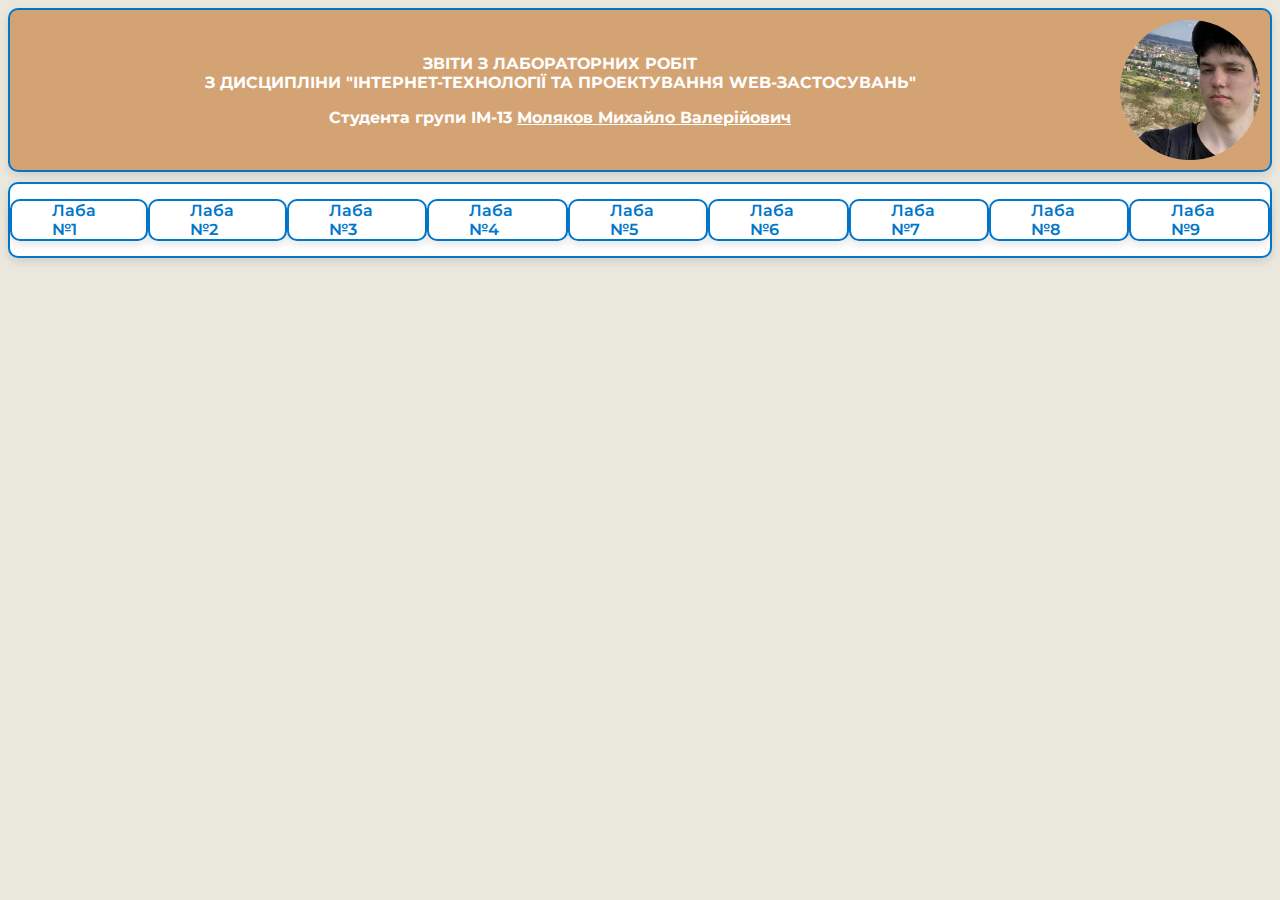
<file: 1_lab/index.html>
<!DOCTYPE html>
<html lang="en">
  <head>
    <meta charset="UTF-8" />
    <meta name="viewport" content="width=device-width, initial-scale=1.0" />
    <title>Document</title>
    <link rel="preconnect" href="https://fonts.googleapis.com" />
    <link rel="preconnect" href="https://fonts.gstatic.com" crossorigin />
    <link
      href="https://fonts.googleapis.com/css2?family=Montserrat:ital,wght@0,100..900;1,100..900&display=swap"
      rel="stylesheet"
    />
    <link rel="stylesheet" href="../css/styles.css" />
  </head>
  <body>
    <header class="title">
      <div class="title-text">
        <p>
          звіти з лабораторних робіт <br />
          з дисципліни "інтернет-технології та проектування web-застосувань"
        </p>
        <p>Студента групи ІМ-13 <span>Моляков Михайло Валерійович</span></p>
      </div>
	  <img class="StudentPhoto" src="../images/me.png" alt="Student photo" />
    </header>
    <main>
      <div class="labs">
        <a href="../1_lab.html" class="lab">Лаба №1</a>
        <a href="#" class="lab">Лаба №2</a>
        <a href="#" class="lab">Лаба №3</a>
        <a href="#" class="lab">Лаба №4</a>
        <a href="#" class="lab">Лаба №5</a>
        <a href="#" class="lab">Лаба №6</a>
        <a href="#" class="lab">Лаба №7</a>
        <a href="#" class="lab">Лаба №8</a>
        <a href="#" class="lab">Лаба №9</a>
      </div>
      <div class="labs-content"></div>
    </main>
  </body>
</html>
</file>
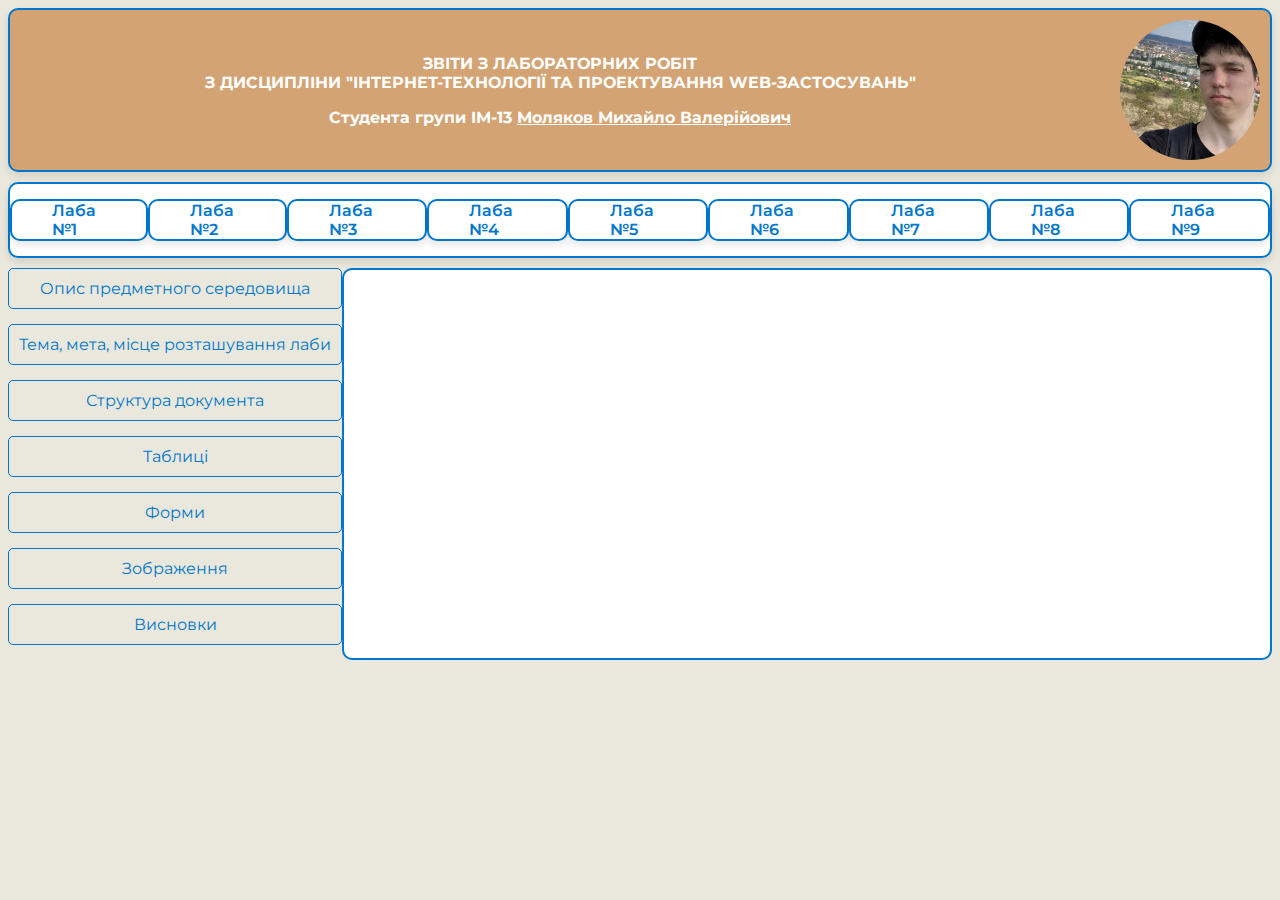
<file: 1_lab.html>
<!DOCTYPE html>
<html lang="en">
  <head>
    <meta charset="UTF-8" />
    <meta name="viewport" content="width=device-width, initial-scale=1.0" />
    <title>Document</title>
    <link rel="stylesheet" href="css/styles.css" />
    <link rel="preconnect" href="https://fonts.googleapis.com" />
    <link rel="preconnect" href="https://fonts.gstatic.com" crossorigin />
    <link
      href="https://fonts.googleapis.com/css2?family=Montserrat:ital,wght@0,100..900;1,100..900&display=swap"
      rel="stylesheet"
    />
  </head>
  <body>
    <header class="title">
      <!--<img class="kpi" src="images/kpi-symbol.png" alt="" />-->
      <div class="title-text">
        <p>
          звіти з лабораторних робіт <br />
          з дисципліни "інтернет-технології та проектування web-застосувань"
        </p>
        <p>Студента групи ІМ-13 <span>Моляков Михайло Валерійович</span></p>
      </div>
	  <img class="StudentPhoto" src="images/me.png" alt="Student photo" />
    </header>
    <main>
      <div class="labs">
        <a href="#" class="lab">Лаба №1</a>
        <a href="#" class="lab">Лаба №2</a>
        <a href="#" class="lab">Лаба №3</a>
        <a href="#" class="lab">Лаба №4</a>
        <a href="#" class="lab">Лаба №5</a>
        <a href="#" class="lab">Лаба №6</a>
        <a href="#" class="lab">Лаба №7</a>
        <a href="#" class="lab">Лаба №8</a>
        <a href="#" class="lab">Лаба №9</a>
      </div>
      <div class="labs-content">
        <div class="lab1/list">
          <a href="1_lab/subjectArea.html" class="list-item">Опис предметного середовища</a>
          <a href="1_lab/topic-aim.html" class="list-item"
            >Тема, мета, місце розташування лаби</a
          >
          <a href="1_lab/structure.html" class="list-item">Структура документа</a>
          <a href="1_lab/tables.html" class="list-item">Таблиці</a>
          <a href="1_lab/forms.html" class="list-item">Форми</a>
          <a href="1_lab/images.html" class="list-item">Зображення</a>
          <a href="1_lab/conclusions.html" class="list-item">Висновки</a>
        </div>
        <div class="list-content"></div>
      </div>
    </main>
  </body>
</html>
</file>
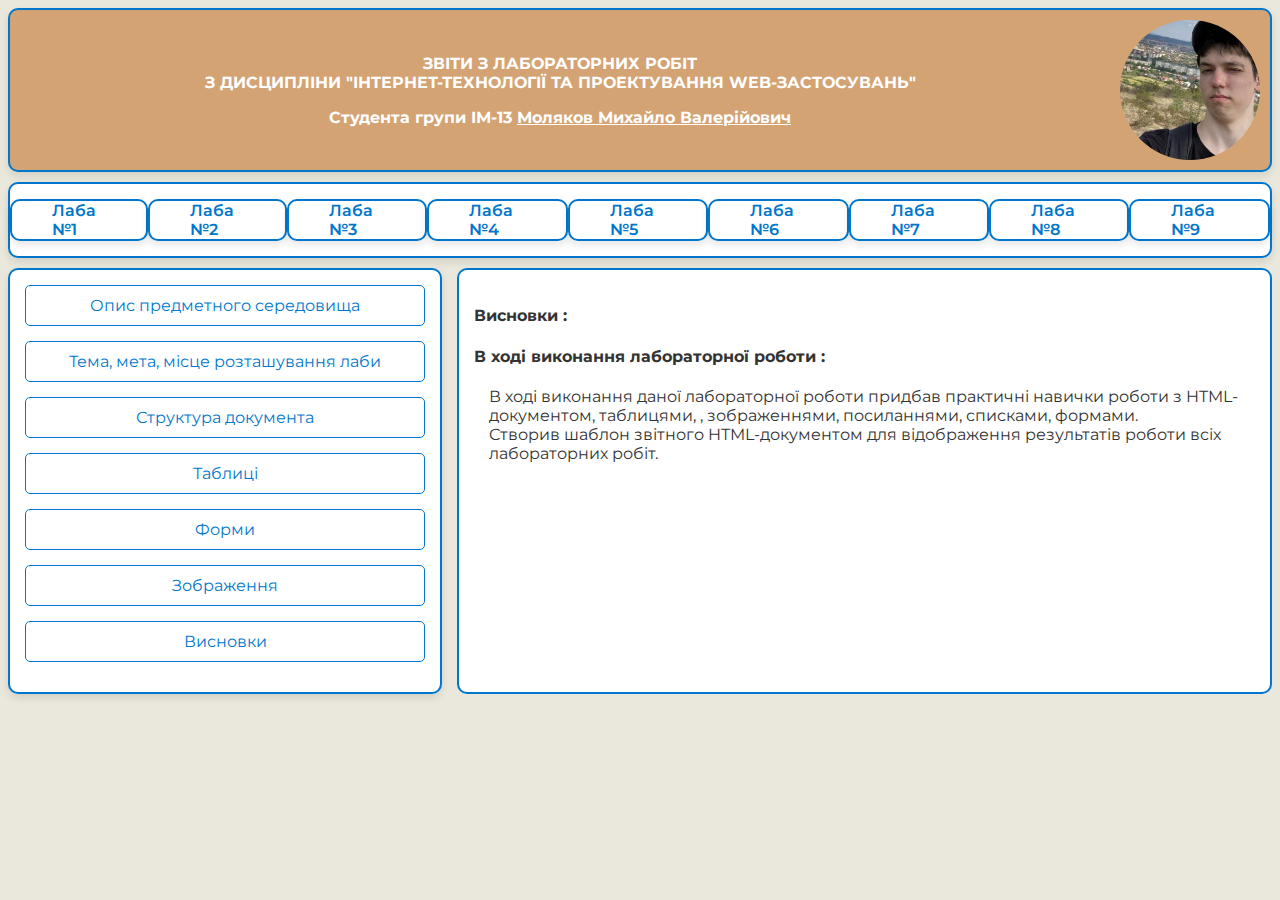
<file: 1_lab/conclusions.html>
<!DOCTYPE html>
<html lang="en">
  <head>
    <meta charset="UTF-8" />
    <meta name="viewport" content="width=device-width, initial-scale=1.0" />
    <title>Document</title>
    <link rel="stylesheet" href="../css/styles.css" />
    <link
      href="https://fonts.googleapis.com/css2?family=Montserrat:ital,wght@0,100..900;1,100..900&display=swap"
      rel="stylesheet"
    />
  </head>
  <body>
    <header class="title">
      <div class="title-text">
        <p>
          звіти з лабораторних робіт <br />
          з дисципліни "інтернет-технології та проектування web-застосувань"
        </p>
        <p>Студента групи ІМ-13 <span>Моляков Михайло Валерійович</span></p>
      </div>
	  <img class="StudentPhoto" src="../images/me.png" alt="Student photo" />
    </header>
    <main>
      <div class="labs">
        <a href="../1_lab.html" class="lab">Лаба №1</a>
        <a href="#" class="lab">Лаба №2</a>
        <a href="#" class="lab">Лаба №3</a>
        <a href="#" class="lab">Лаба №4</a>
        <a href="#" class="lab">Лаба №5</a>
        <a href="#" class="lab">Лаба №6</a>
        <a href="#" class="lab">Лаба №7</a>
        <a href="#" class="lab">Лаба №8</a>
        <a href="#" class="lab">Лаба №9</a>
      </div>
      <div class="labs-content">
        <div class="list">
          <a href="subjectArea.html" class="list-item">Опис предметного середовища</a>
          <a href="topic-aim.html" class="list-item"
            >Тема, мета, місце розташування лаби</a
          >
          <a href="structure.html" class="list-item">Структура документа</a>
          <a href="tables.html" class="list-item">Таблиці</a>
          <a href="forms.html" class="list-item">Форми</a>
          <a href="images.html" class="list-item">Зображення</a>
          <a href="conclusions.html" class="list-item">Висновки</a>
        </div>
        <div class="list-content">
          <h4>Висновки :</h4>
          <h4>В ході виконання лабораторної роботи :</h4>
          <p>
            В ході виконання даної лабораторної роботи придбав практичні навички роботи  з HTML-документом, таблицями, , зображеннями, посиланнями, списками, формами. </br>
            Створив шаблон звітного HTML-документом для відображення результатів роботи всіх лабораторних робіт.
          </p>
        </div>
      </div>
    </main>
  </body>
</html>
</file>
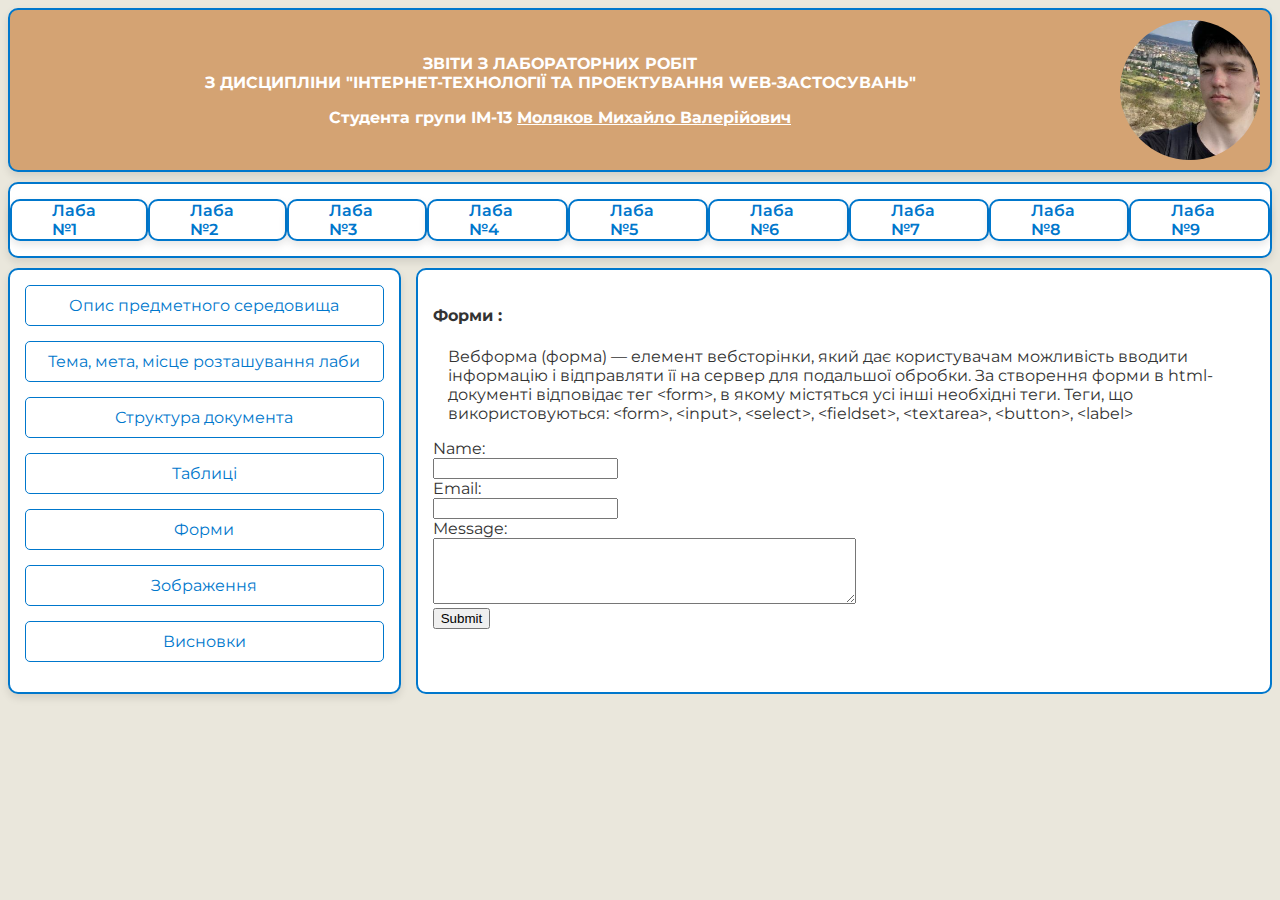
<file: 1_lab/forms.html>
<!DOCTYPE html>
<html lang="en">
  <head>
    <meta charset="UTF-8" />
    <meta name="viewport" content="width=device-width, initial-scale=1.0" />
    <title>Document</title>
    <link rel="stylesheet" href="../css/styles.css" />
    <link
      href="https://fonts.googleapis.com/css2?family=Montserrat:ital,wght@0,100..900;1,100..900&display=swap"
      rel="stylesheet"
    />
  </head>
  <body>
    <header class="title">
      <div class="title-text">
        <p>
          звіти з лабораторних робіт <br />
          з дисципліни "інтернет-технології та проектування web-застосувань"
        </p>
        <p>Студента групи ІМ-13 <span>Моляков Михайло Валерійович</span></p>
      </div>
	  <img class="StudentPhoto" src="../images/me.png" alt="Student photo" />
    </header>
    <main>
      <div class="labs">
        <a href="../1_lab.html" class="lab">Лаба №1</a>
        <a href="#" class="lab">Лаба №2</a>
        <a href="#" class="lab">Лаба №3</a>
        <a href="#" class="lab">Лаба №4</a>
        <a href="#" class="lab">Лаба №5</a>
        <a href="#" class="lab">Лаба №6</a>
        <a href="#" class="lab">Лаба №7</a>
        <a href="#" class="lab">Лаба №8</a>
        <a href="#" class="lab">Лаба №9</a>
      </div>
      <div class="labs-content">
        <div class="list">
          <a href="subjectArea.html" class="list-item">Опис предметного середовища</a>
          <a href="topic-aim.html" class="list-item"
            >Тема, мета, місце розташування лаби</a
          >
          <a href="structure.html" class="list-item">Структура документа</a>
          <a href="tables.html" class="list-item">Таблиці</a>
          <a href="forms.html" class="list-item">Форми</a>
          <a href="images.html" class="list-item">Зображення</a>
          <a href="conclusions.html" class="list-item">Висновки</a>
        </div>
        <div class="list-content">
          <h4>Форми :</h4>
          <p>
            Вебформа (форма) — елемент вебсторінки, який дає користувачам
            можливість вводити інформацію і відправляти її на сервер для
            подальшої обробки. За створення форми в html-документі відповідає
            тег &ltform&gt, в якому містяться усі інші необхідні теги. Теги, що
            використовуються: &ltform&gt, &ltinput&gt, &ltselect&gt,
            &ltfieldset&gt, &lttextarea&gt, &ltbutton&gt, &ltlabel&gt
          </p>
		  
		  <form action="/submit_form.php" method="post">
  <label for="name">Name:</label><br>
  <input type="text" id="name" name="name"><br>
  <label for="email">Email:</label><br>
  <input type="email" id="email" name="email"><br>
  <label for="message">Message:</label><br>
  <textarea id="message" name="message" rows="4" cols="50"></textarea><br>
  <input type="submit" value="Submit">
</form>
        </div>
      </div>
    </main>
  </body>
</html>
</file>
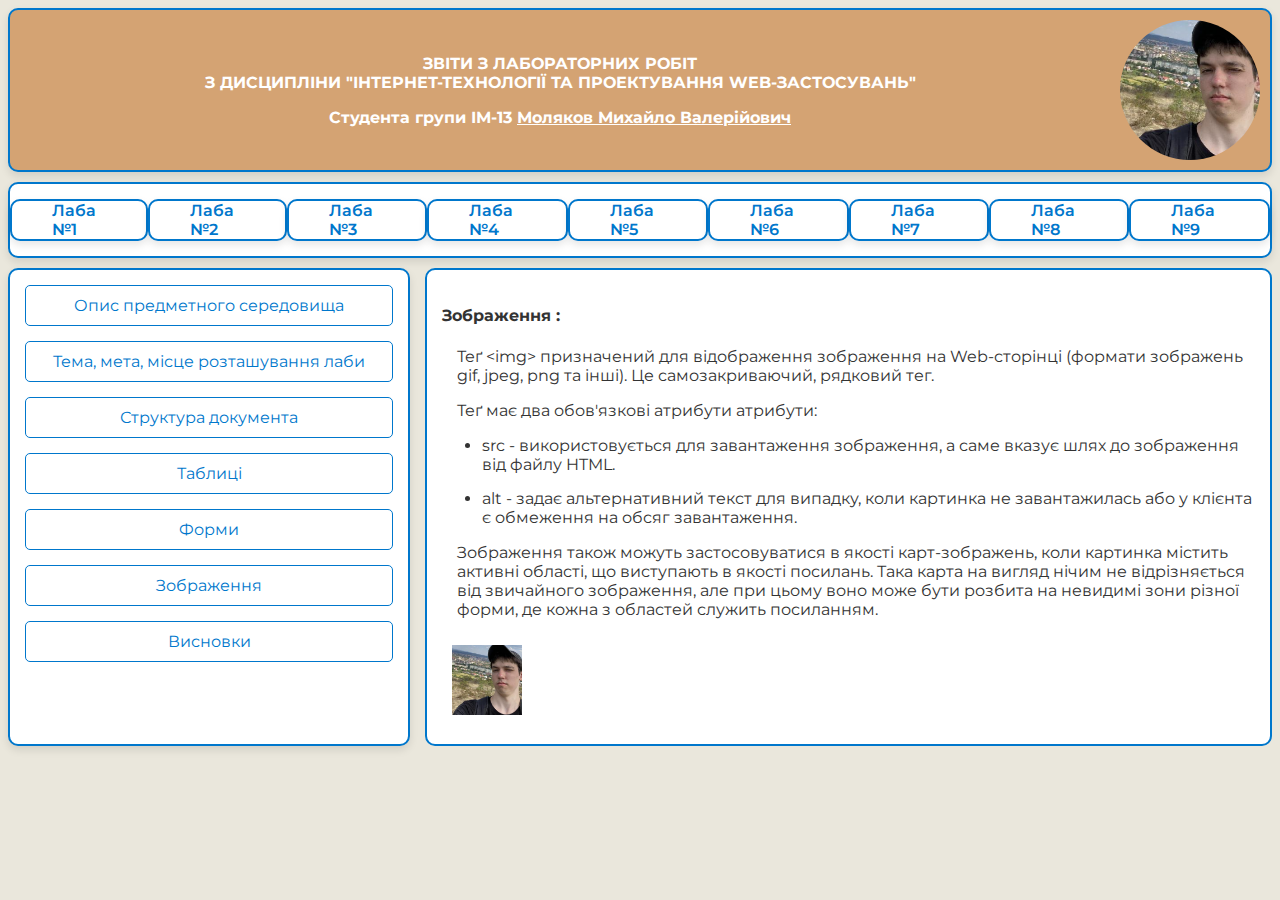
<file: 1_lab/images.html>
<!DOCTYPE html>
<html lang="en">
  <head>
    <meta charset="UTF-8" />
    <meta name="viewport" content="width=device-width, initial-scale=1.0" />
    <title>Document</title>
    <link rel="stylesheet" href="../css/styles.css" />
    <link
      href="https://fonts.googleapis.com/css2?family=Montserrat:ital,wght@0,100..900;1,100..900&display=swap"
      rel="stylesheet"
    />
  </head>
  <body>
    <header class="title">
      <div class="title-text">
        <p>
          звіти з лабораторних робіт <br />
          з дисципліни "інтернет-технології та проектування web-застосувань"
        </p>
        <p>Студента групи ІМ-13 <span>Моляков Михайло Валерійович</span></p>
      </div>
	  <img class="StudentPhoto" src="../images/me.png" alt="Student photo" />
    </header>
    <main>
      <div class="labs">
        <a href="../1_lab.html" class="lab">Лаба №1</a>
        <a href="#" class="lab">Лаба №2</a>
        <a href="#" class="lab">Лаба №3</a>
        <a href="#" class="lab">Лаба №4</a>
        <a href="#" class="lab">Лаба №5</a>
        <a href="#" class="lab">Лаба №6</a>
        <a href="#" class="lab">Лаба №7</a>
        <a href="#" class="lab">Лаба №8</a>
        <a href="#" class="lab">Лаба №9</a>
      </div>
      <div class="labs-content">
        <div class="list">
          <a href="subjectArea.html" class="list-item">Опис предметного середовища</a>
          <a href="topic-aim.html" class="list-item"
            >Тема, мета, місце розташування лаби</a
          >
          <a href="structure.html" class="list-item">Структура документа</a>
          <a href="tables.html" class="list-item">Таблиці</a>
          <a href="forms.html" class="list-item">Форми</a>
          <a href="images.html" class="list-item">Зображення</a>
          <a href="conclusions.html" class="list-item">Висновки</a>
        </div>
        <div class="list-content">
          <h4>Зображення :</h4>
          <p>
            Теґ &ltimg&gt призначений для відображення зображення на
            Web-сторінці (формати зображень gif, jpeg, png та інші). Це
            самозакриваючий, рядковий тег.
          </p>
          <p>Теґ має два обов'язкові атрибути атрибути:</p>
          <ul>
            <li>
              src - використовується для завантаження зображення, а саме вказує
              шлях до зображення від файлу HTML.
            </li>
            <li>
              alt - задає альтернативний текст для випадку, коли картинка не
              завантажилась або у клієнта є обмеження на обсяг завантаження.
            </li>
          </ul>
          <p>
            Зображення також можуть застосовуватися в якості карт-зображень,
            коли картинка містить активні області, що виступають в якості
            посилань. Така карта на вигляд нічим не відрізняється від звичайного
            зображення, але при цьому воно може бути розбита на невидимі зони
            різної форми, де кожна з областей служить посиланням.
          </p>
		   <img class="kpi" src="../images/me.png" alt="" />
        </div>
      </div>
    </main>
  </body>
</html>
</file>
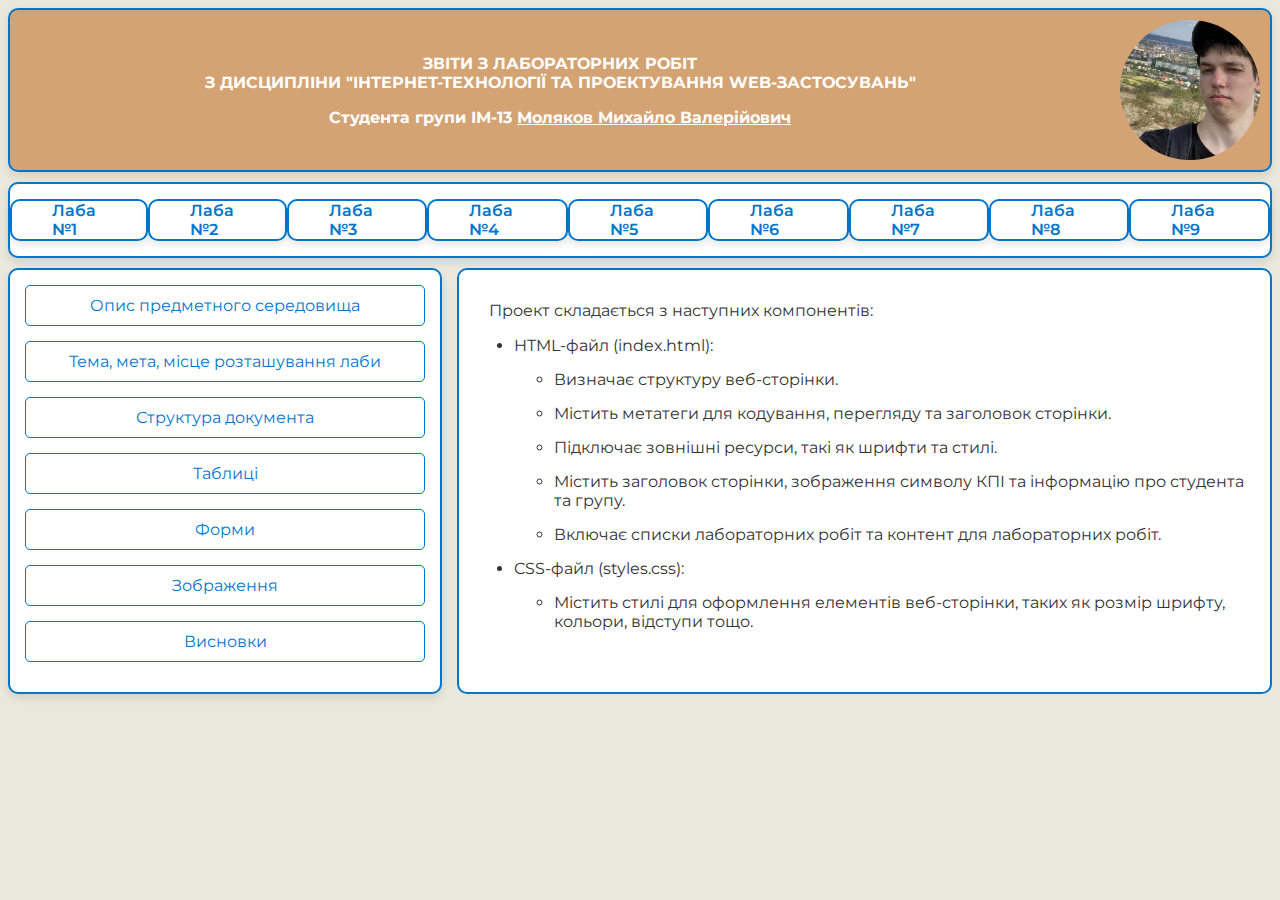
<file: 1_lab/structure.html>
<!DOCTYPE html>
<html lang="en">
  <head>
    <meta charset="UTF-8" />
    <meta name="viewport" content="width=device-width, initial-scale=1.0" />
    <title>Document</title>
    <link rel="stylesheet" href="../css/styles.css" />
    <link
      href="https://fonts.googleapis.com/css2?family=Montserrat:ital,wght@0,100..900;1,100..900&display=swap"
      rel="stylesheet"
    />
  </head>
  <body>
    <header class="title">
      <div class="title-text">
        <p>
          звіти з лабораторних робіт <br />
          з дисципліни "інтернет-технології та проектування web-застосувань"
        </p>
        <p>Студента групи ІМ-13 <span>Моляков Михайло Валерійович</span></p>
      </div>
	  <img class="StudentPhoto" src="../images/me.png" alt="Student photo" />
    </header>
    <main>
      <div class="labs">
        <a href="../1_lab.html" class="lab">Лаба №1</a>
        <a href="#" class="lab">Лаба №2</a>
        <a href="#" class="lab">Лаба №3</a>
        <a href="#" class="lab">Лаба №4</a>
        <a href="#" class="lab">Лаба №5</a>
        <a href="#" class="lab">Лаба №6</a>
        <a href="#" class="lab">Лаба №7</a>
        <a href="#" class="lab">Лаба №8</a>
        <a href="#" class="lab">Лаба №9</a>
      </div>
      <div class="labs-content">
        <div class="list">
          <a href="subjectArea.html" class="list-item">Опис предметного середовища</a>
          <a href="topic-aim.html" class="list-item"
            >Тема, мета, місце розташування лаби</a
          >
          <a href="structure.html" class="list-item">Структура документа</a>
          <a href="tables.html" class="list-item">Таблиці</a>
          <a href="forms.html" class="list-item">Форми</a>
          <a href="images.html" class="list-item">Зображення</a>
          <a href="conclusions.html" class="list-item">Висновки</a>
        </div>
        <div class="list-content">
          <p>Проект складається з наступних компонентів:</p>
          <ul>
            <li>HTML-файл (index.html):</li>
            <ul>
              <li>Визначає структуру веб-сторінки.</li>
              <li>
                Містить метатеги для кодування, перегляду та заголовок сторінки.
              </li>
              <li>Підключає зовнішні ресурси, такі як шрифти та стилі.</li>
              <li>
                Містить заголовок сторінки, зображення символу КПІ та інформацію
                про студента та групу.
              </li>
              <li>
                Включає списки лабораторних робіт та контент для лабораторних
                робіт.
              </li>
            </ul>
            <li>CSS-файл (styles.css):</li>
            <ul>
              <li>
                Містить стилі для оформлення елементів веб-сторінки, таких як
                розмір шрифту, кольори, відступи тощо.
              </li>
            </ul>
          </ul>
        </div>
      </div>
    </main>
  </body>
</html>
</file>
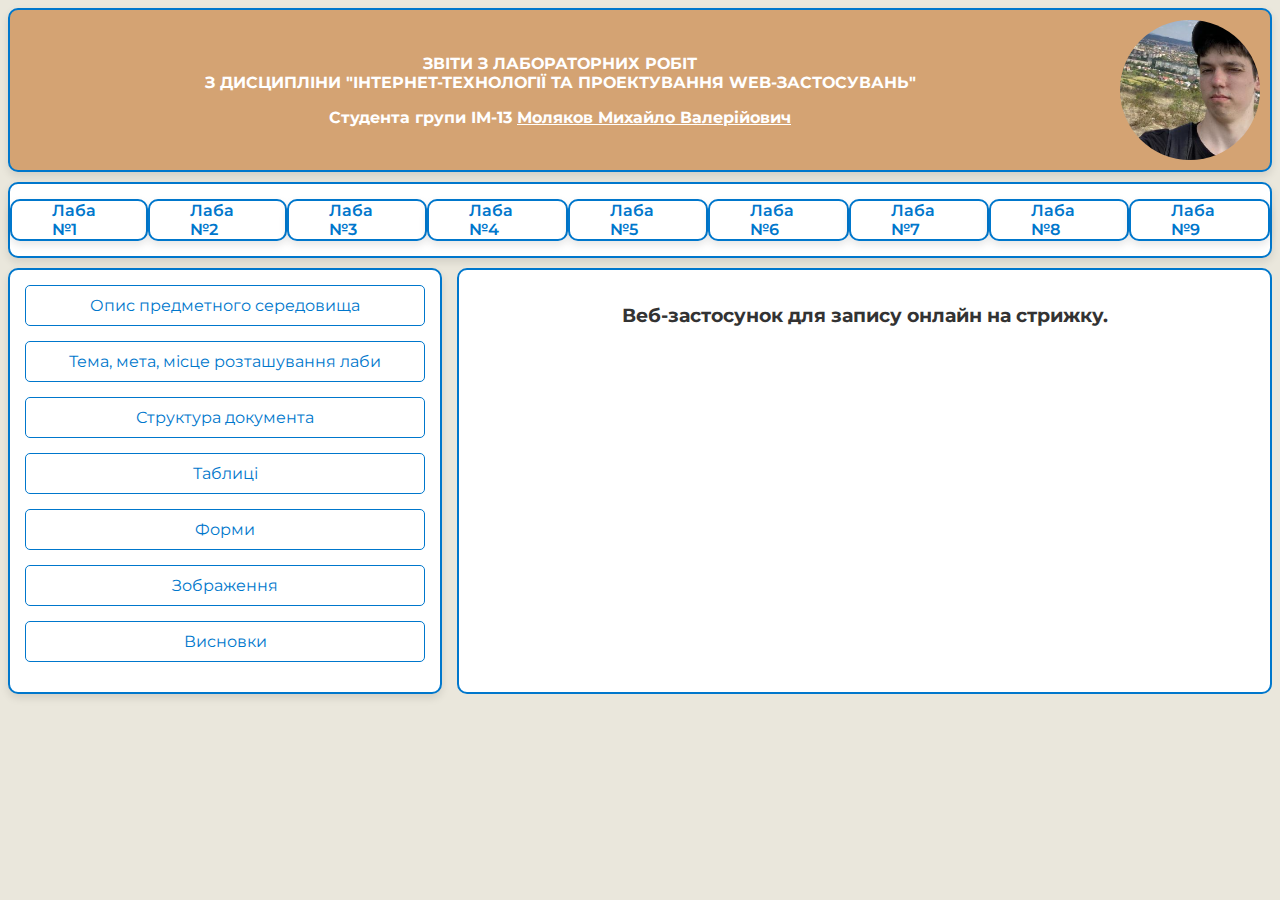
<file: 1_lab/subjectArea.html>
<!DOCTYPE html>
<html lang="en">
  <head>
    <meta charset="UTF-8" />
    <meta name="viewport" content="width=device-width, initial-scale=1.0" />
    <title>Document</title>
    <link rel="stylesheet" href="../css/styles.css" />
    <link rel="preconnect" href="https://fonts.googleapis.com" />
    <link rel="preconnect" href="https://fonts.gstatic.com" crossorigin />
    <link
      href="https://fonts.googleapis.com/css2?family=Montserrat:ital,wght@0,100..900;1,100..900&display=swap"
      rel="stylesheet"
    />
  </head>
  <body>
    <header class="title">
      <div class="title-text">
        <p>
          звіти з лабораторних робіт <br />
          з дисципліни "інтернет-технології та проектування web-застосувань"
        </p>
        <p>Студента групи ІМ-13 <span>Моляков Михайло Валерійович</span></p>
      </div>
	  <img class="StudentPhoto" src="../images/me.png" alt="Student photo" />
    </header>
    <main>
      <div class="labs">
        <a href="../1_lab.html" class="lab">Лаба №1</a>
        <a href="#" class="lab">Лаба №2</a>
        <a href="#" class="lab">Лаба №3</a>
        <a href="#" class="lab">Лаба №4</a>
        <a href="#" class="lab">Лаба №5</a>
        <a href="#" class="lab">Лаба №6</a>
        <a href="#" class="lab">Лаба №7</a>
        <a href="#" class="lab">Лаба №8</a>
        <a href="#" class="lab">Лаба №9</a>
      </div>
      <div class="labs-content">
        <div class="list">
          <a href="subjectArea.html" class="list-item">Опис предметного середовища</a>
          <a href="topic-aim.html" class="list-item"
            >Тема, мета, місце розташування лаби</a
          >
          <a href="structure.html" class="list-item">Структура документа</a>
          <a href="tables.html" class="list-item">Таблиці</a>
          <a href="forms.html" class="list-item">Форми</a>
          <a href="images.html" class="list-item">Зображення</a>
          <a href="conclusions.html" class="list-item">Висновки</a>
        </div>
        <div class="list-content">
          <h3>
            Веб-застосунок для запису онлайн на стрижку.
          </h3>
          
        </div>
      </div>
    </main>
  </body>
</html>
</file>
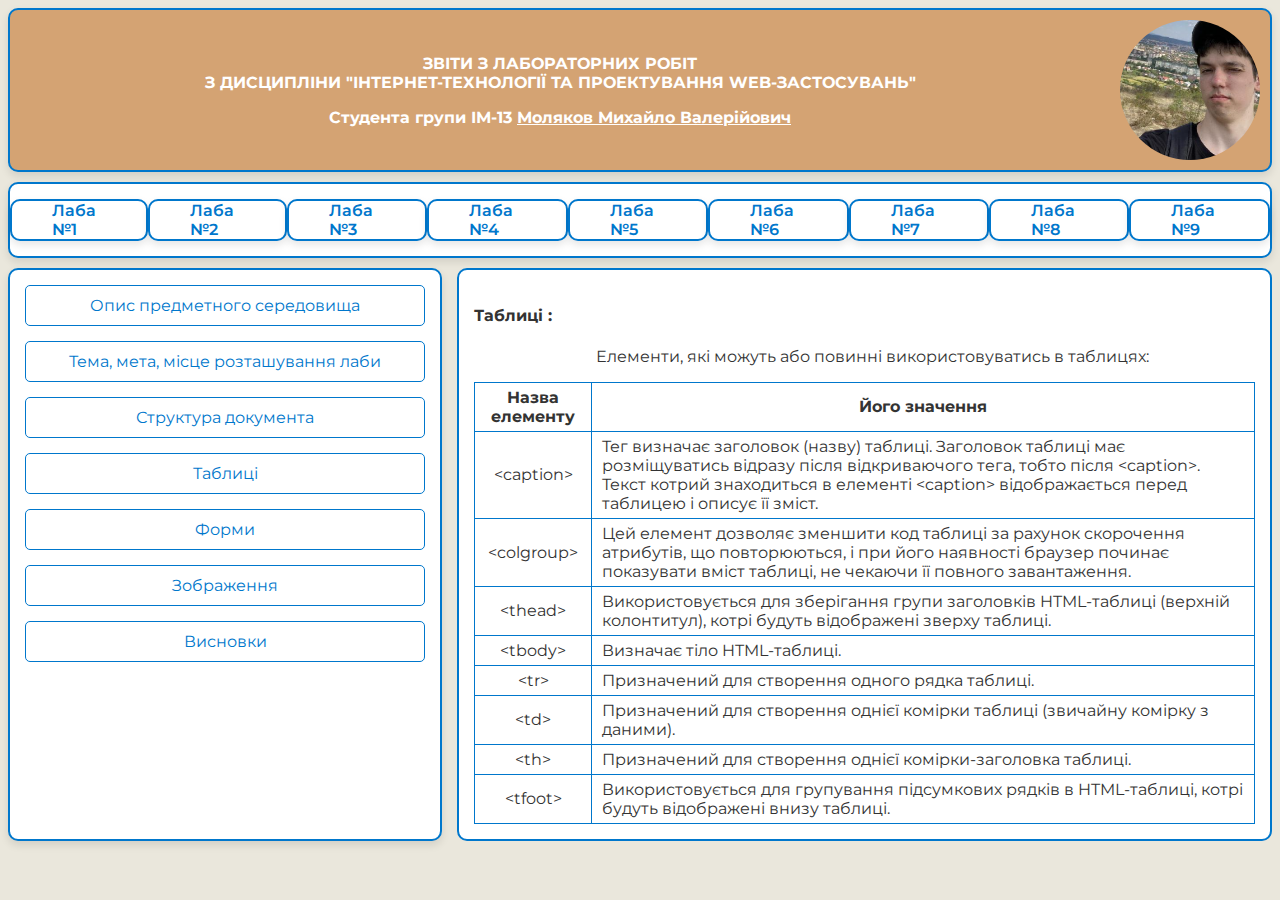
<file: 1_lab/tables.html>
<!DOCTYPE html>
<html lang="en">
  <head>
    <meta charset="UTF-8" />
    <meta name="viewport" content="width=device-width, initial-scale=1.0" />
    <title>Document</title>
    <link rel="stylesheet" href="../css/styles.css" />
    <link
      href="https://fonts.googleapis.com/css2?family=Montserrat:ital,wght@0,100..900;1,100..900&display=swap"
      rel="stylesheet"
    />
  </head>
  <body>
    <header class="title">
      <div class="title-text">
        <p>
          звіти з лабораторних робіт <br />
          з дисципліни "інтернет-технології та проектування web-застосувань"
        </p>
        <p>Студента групи ІМ-13 <span>Моляков Михайло Валерійович</span></p>
      </div>
	  <img class="StudentPhoto" src="../images/me.png" alt="Student photo" />
    </header>
    <main>
      <div class="labs">
        <a href="../1_lab.html" class="lab">Лаба №1</a>
        <a href="#" class="lab">Лаба №2</a>
        <a href="#" class="lab">Лаба №3</a>
        <a href="#" class="lab">Лаба №4</a>
        <a href="#" class="lab">Лаба №5</a>
        <a href="#" class="lab">Лаба №6</a>
        <a href="#" class="lab">Лаба №7</a>
        <a href="#" class="lab">Лаба №8</a>
        <a href="#" class="lab">Лаба №9</a>
      </div>
      <div class="labs-content">
        <div class="list">
          <a href="subjectArea.html" class="list-item">Опис предметного середовища</a>
          <a href="topic-aim.html" class="list-item"
            >Тема, мета, місце розташування лаби</a
          >
          <a href="structure.html" class="list-item">Структура документа</a>
          <a href="tables.html" class="list-item">Таблиці</a>
          <a href="forms.html" class="list-item">Форми</a>
          <a href="images.html" class="list-item">Зображення</a>
          <a href="conclusions.html" class="list-item">Висновки</a>
        </div>
        <div class="list-content">
          <h4>Таблиці :</h4>
          <p class="elements">
            Елементи, які можуть або повинні використовуватись в таблицях:
          </p>

          <table id="id">
            <tr>
              <th>Назва елементу</th>
              <th style="text-align: center">Його значення</th>
            </tr>
            <tr>
              <td>&ltcaption&gt</td>
              <td colspan="4">
                Тег визначає заголовок (назву) таблиці. Заголовок таблиці має
                розміщуватись відразу після відкриваючого тега, тобто після
                &ltcaption&gt. Текст котрий знаходиться в елементі &ltcaption&gt
                відображається перед таблицею і описує її зміст.
              </td>
            </tr>
            <tr>
              <td>&ltcolgroup&gt</td>
              <td colspan="4">
                Цей елемент дозволяє зменшити код таблиці за рахунок скорочення
                атрибутів, що повторюються, і при його наявності браузер починає
                показувати вміст таблиці, не чекаючи її повного завантаження.
              </td>
            </tr>
            <tr>
              <td>&ltthead&gt</td>
              <td colspan="4">
                Використовується для зберігання групи заголовків HTML-таблиці
                (верхній колонтитул), котрі будуть відображені зверху таблиці.
              </td>
            </tr>
            <tr>
              <td>&lttbody&gt</td>
              <td colspan="4">Визначає тіло HTML-таблиці.</td>
            </tr>
            <tr>
              <td>&lttr&gt</td>
              <td colspan="4">
                Призначений для створення одного рядка таблиці.
              </td>
            </tr>
            <tr>
              <td>&lttd&gt</td>
              <td colspan="4">
                Призначений для створення однієї комірки таблиці (звичайну
                комірку з даними).
              </td>
            </tr>
            <tr>
              <td>&ltth&gt</td>
              <td colspan="4">
                Призначений для створення однієї комірки-заголовка таблиці.
              </td>
            </tr>
            <tr>
              <td>&lttfoot&gt</td>
              <td colspan="4">
                Використовується для групування підсумкових рядків в
                HTML-таблиці, котрі будуть відображені внизу таблиці.
              </td>
            </tr>
          </table>
        </div>
      </div>
    </main>
  </body>
</html>
</file>
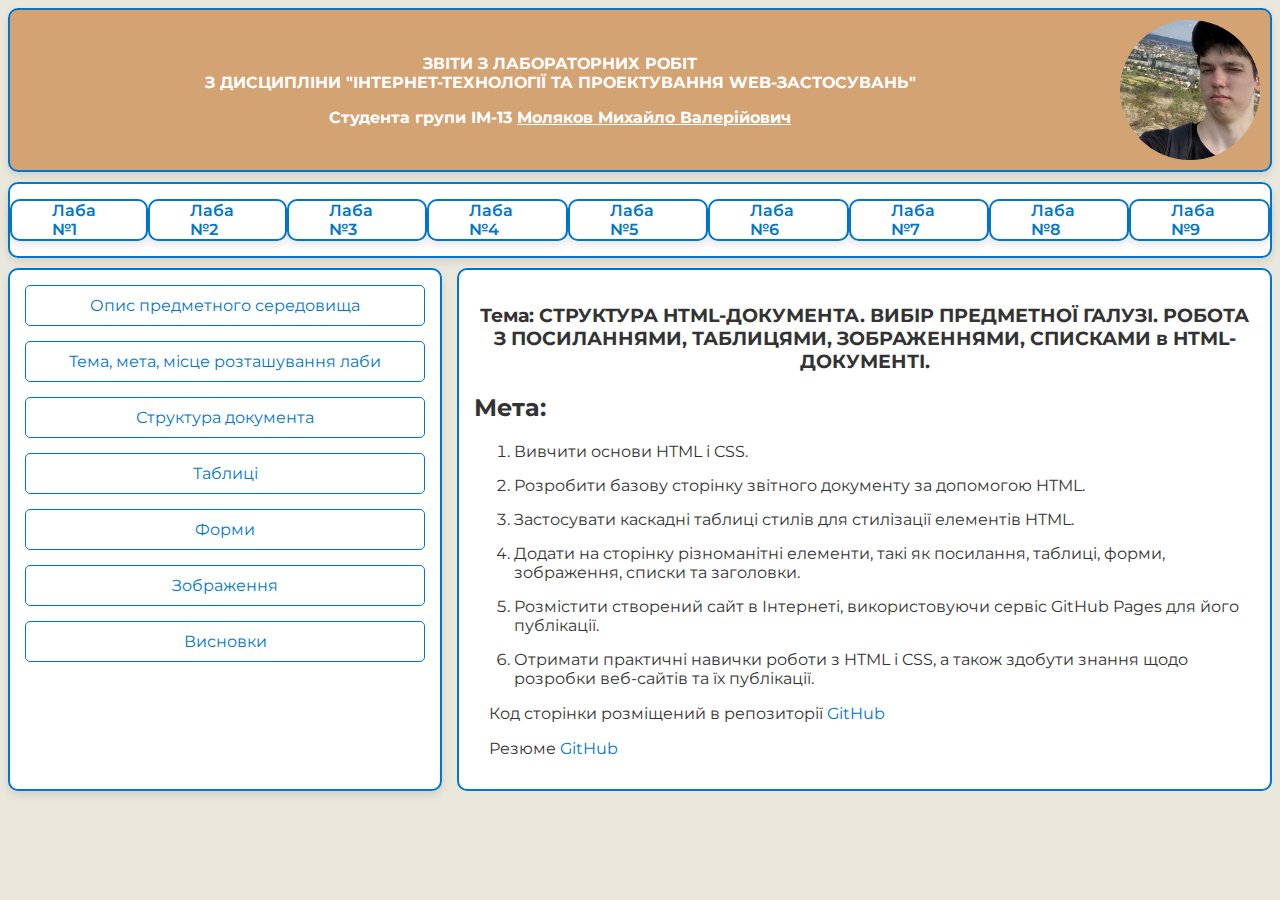
<file: 1_lab/topic-aim.html>
<!DOCTYPE html>
<html lang="en">
  <head>
    <meta charset="UTF-8" />
    <meta name="viewport" content="width=device-width, initial-scale=1.0" />
    <title>Document</title>
    <link rel="stylesheet" href="../css/styles.css" />
    <link rel="preconnect" href="https://fonts.googleapis.com" />
    <link rel="preconnect" href="https://fonts.gstatic.com" crossorigin />
    <link
      href="https://fonts.googleapis.com/css2?family=Montserrat:ital,wght@0,100..900;1,100..900&display=swap"
      rel="stylesheet"
    />
  </head>
  <body>
    <header class="title">
      <div class="title-text">
        <p>
          звіти з лабораторних робіт <br />
          з дисципліни "інтернет-технології та проектування web-застосувань"
        </p>
        <p>Студента групи ІМ-13 <span>Моляков Михайло Валерійович</span></p>
      </div>
	  <img class="StudentPhoto" src="../images/me.png" alt="Student photo" />
    </header>
    <main>
      <div class="labs">
        <a href="../1_lab.html" class="lab">Лаба №1</a>
        <a href="#" class="lab">Лаба №2</a>
        <a href="#" class="lab">Лаба №3</a>
        <a href="#" class="lab">Лаба №4</a>
        <a href="#" class="lab">Лаба №5</a>
        <a href="#" class="lab">Лаба №6</a>
        <a href="#" class="lab">Лаба №7</a>
        <a href="#" class="lab">Лаба №8</a>
        <a href="#" class="lab">Лаба №9</a>
      </div>
      <div class="labs-content">
        <div class="list">
          <a href="subjectArea.html" class="list-item">Опис предметного середовища</a>
          <a href="topic-aim.html" class="list-item"
            >Тема, мета, місце розташування лаби</a
          >
          <a href="structure.html" class="list-item">Структура документа</a>
          <a href="tables.html" class="list-item">Таблиці</a>
          <a href="forms.html" class="list-item">Форми</a>
          <a href="images.html" class="list-item">Зображення</a>
          <a href="conclusions.html" class="list-item">Висновки</a>
        </div>
        <div class="list-content">
          <h3>
            Тема: СТРУКТУРА HTML-ДОКУМЕНТА. ВИБІР ПРЕДМЕТНОЇ ГАЛУЗІ. РОБОТА З
            ПОСИЛАННЯМИ, ТАБЛИЦЯМИ, ЗОБРАЖЕННЯМИ, СПИСКАМИ в HTML-ДОКУМЕНТІ.
          </h3>
          <h2>
            Мета:
          </h2>
		  <ol>
            <li>Вивчити основи HTML і CSS.</li>
            <li>Розробити базову сторінку звітного документу за допомогою HTML.</li>
            <li>Застосувати каскадні таблиці стилів для стилізації елементів HTML.</li>
            <li>Додати на сторінку різноманітні елементи, такі як посилання, таблиці, форми, зображення, списки та заголовки.</li>
            <li>Розмістити створений сайт в Інтернеті, використовуючи сервіс GitHub Pages для його публікації.</li>
            <li>Отримати практичні навички роботи з HTML і CSS, а також здобути знання щодо розробки веб-сайтів та їх публікації.</li>
        </ol>
          <p>
            Код сторінки розміщений в репозиторії
            <a
              class="git"
              href="#"
              target="_blank"
              >GitHub</a
            >
          </p>
		  
		  <p>
            Резюме
            <a
              class="git"
              href="#"
              target="_blank"
              >GitHub</a
            >
          </p>
        </div>
      </div>
    </main>
  </body>
</html>
</file>
<file: css/styles.css>
body {
  background-color: #eae7dc;
  color: #333;
}

a {
  text-decoration: none;
  color: #0077cc;
  transition: color 0.3s ease, background-color 0.3s ease;
}

a:active,
a:focus,
a:hover {
  color: #fff;
  background-color: #0077cc;
  border-radius: 3px;
}

.title {
  border: 2px solid #0077cc;
  border-radius: 10px;
  display: flex;
  align-items: center;
  margin-bottom: 10px;
  background-color: #d4a373;
  box-shadow: 0 4px 8px rgba(0, 0, 0, 0.1);
}

.title p:first-child {
  text-transform: uppercase;
}

.title p {
  text-align: center;
  font-family: 'Montserrat', sans-serif;
  font-weight: 700;
  color: #fff;
}

.title span {
  text-decoration: underline;
}

.kpi {
  height: 70px;
  width: 70px;
  margin: 10px;
}

.StudentPhoto {
  height: 140px;
  width: 140px;
  border-radius: 50%;
  margin: 10px;
}

.title-text {
  margin-left: auto;
  margin-right: auto;
  flex-grow: 1;
}

.labs,
.lab,
.list {
  border: 2px solid #0077cc;
  border-radius: 10px;
  background-color: #fff;
  box-shadow: 0 4px 8px rgba(0, 0, 0, 0.1);
}

.labs {
  display: flex;
  padding: 15px 0;
  justify-content: space-around;
  margin-bottom: 10px;
}

.lab {
  padding: 0 40px;
  font-family: 'Montserrat', sans-serif;
  font-weight: 600;
  color: #0077cc;
}

.list {
  display: flex;
  flex-direction: column;
  padding: 15px;
  max-width: 400px;
  width: 100%;
  margin-right: 15px;
}

.labs-content {
  display: flex;
}

.list-item {
  border: 1px solid #0077cc;
  border-radius: 5px;
  display: flex;
  justify-content: center;
  align-items: center;
  font-family: 'Montserrat', sans-serif;
  font-weight: 400;
  margin-bottom: 15px;
  padding: 10px;
  transition: background-color 0.3s ease, color 0.3s ease;
}

.list-item:hover {
  background-color: #0077cc;
  color: #fff;
}

.list-content {
  border: 2px solid #0077cc;
  border-radius: 10px;
  flex-grow: 1;
  font-family: 'Montserrat', sans-serif;
  font-weight: 400;
  padding: 15px;
  background-color: #fff;
}

.list-content h3 {
  font-family: 'Montserrat', sans-serif;
  font-weight: 700;
  text-align: center;
  margin-bottom: 10px;
}

.list-content p {
  font-family: 'Montserrat', sans-serif;
  font-weight: 400;
  margin-left: 15px;
}

.list-content a:hover,
a:focus,
a:active {
  background-color: transparent;
  text-decoration: underline;
}

.list-content li:not(:last-child) {
  margin-bottom: 15px;
}

.list-content ul:not(:last-child) {
  margin-bottom: 15px;
}

.list-content .elements {
  text-align: center;
}

td:not(:last-child) {
  width: 15%;
}

#id {
  border-collapse: collapse;
  border: 1px solid #0077cc;
  border-radius: 5px;
}

th,
td {
  border: 1px solid #0077cc;
  border-radius: 5px;
  padding: 5px 10px;
  font-family: 'Montserrat', sans-serif;
}

td:first-child {
  text-align: center;
}
</file>
